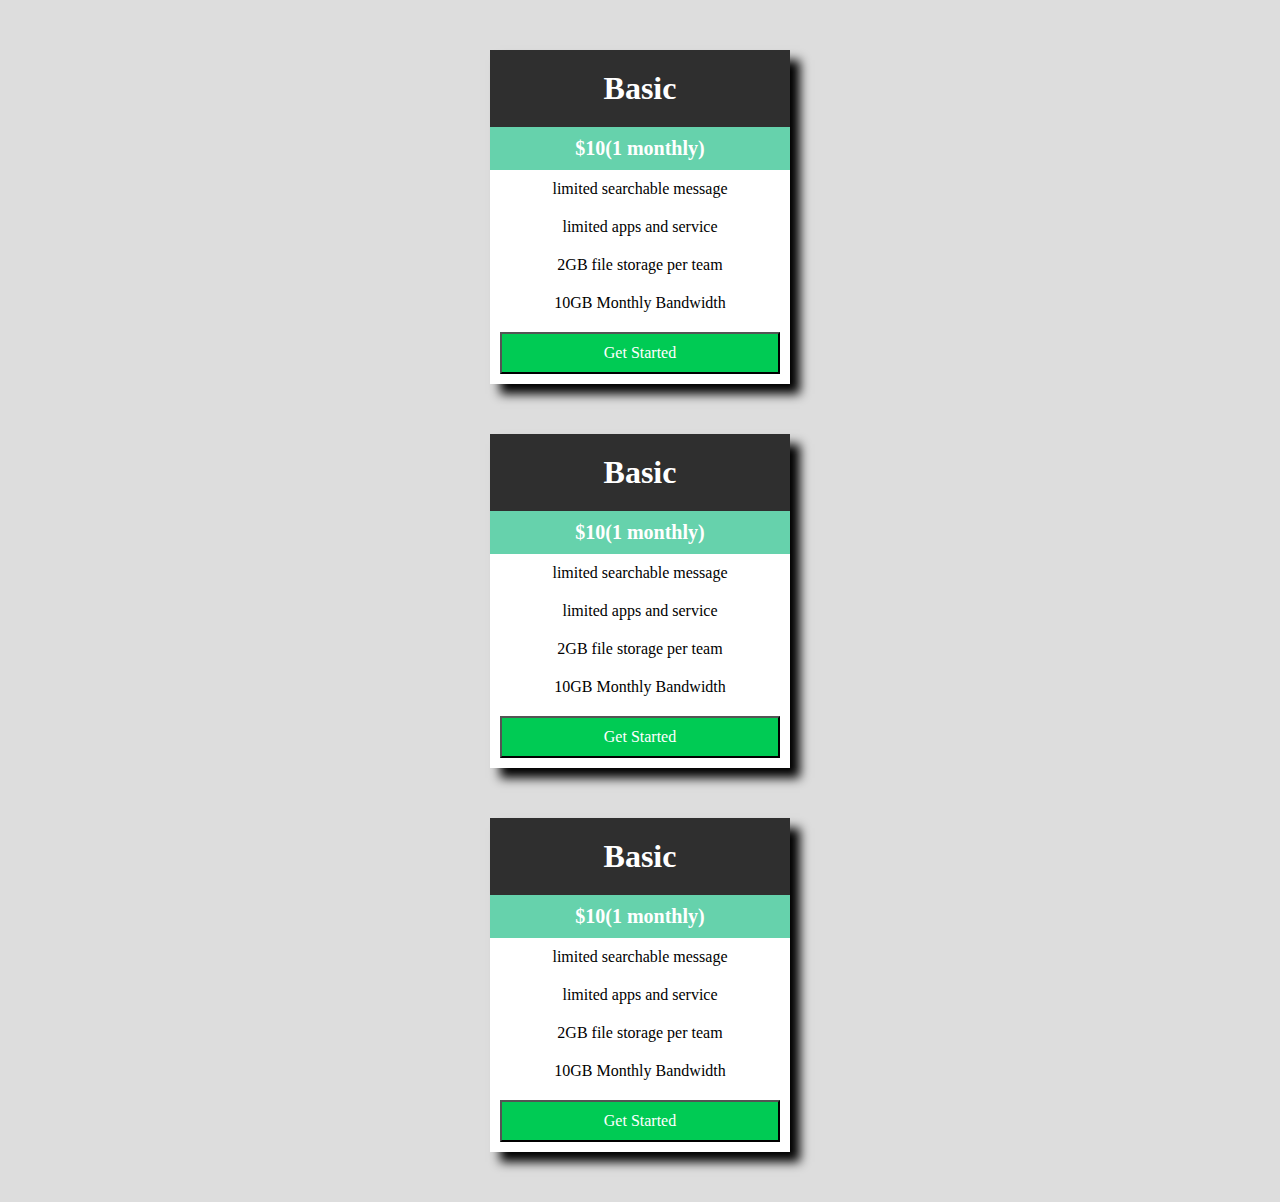
<file: priceplan/index.html>
<!DOCTYPE html>
<html lang="ko">
<head>
    <meta charset="UTF-8">
    <title>프라이스플랜</title>
    <link href="style.css" rel="stylesheet" type="text/css">
</head>
<body>
    <div class="container">
        <div class="header">
            <h1>Basic</h1>
        </div>
        <div class="fee">
            <h2>$10(1 monthly)</h2>
        </div>
        <div class="items">
            <ul>
                <li>limited searchable message</li>
                <li>limited apps and service</li>
                <li>2GB file storage per team</li>
                <li>10GB Monthly Bandwidth</li>
                <li class="btn">
                    <button>Get Started</button>
                </li>
            </ul>
        </div>
    </div>
    <div class="container">
        <div class="header">
            <h1>Basic</h1>
        </div>
        <div class="fee">
            <h2>$10(1 monthly)</h2>
        </div>
        <div class="items">
            <ul>
                <li>limited searchable message</li>
                <li>limited apps and service</li>
                <li>2GB file storage per team</li>
                <li>10GB Monthly Bandwidth</li>
                <li class="btn">
                    <button>Get Started</button>
                </li>
            </ul>
        </div>
    </div>
    <div class="container">
        <div class="header">
            <h1>Basic</h1>
        </div>
        <div class="fee">
            <h2>$10(1 monthly)</h2>
        </div>
        <div class="items">
            <ul>
                <li>limited searchable message</li>
                <li>limited apps and service</li>
                <li>2GB file storage per team</li>
                <li>10GB Monthly Bandwidth</li>
                <li class="btn">
                    <button>Get Started</button>
                </li>
            </ul>
        </div>
    </div>
</body>
</html>
</file>
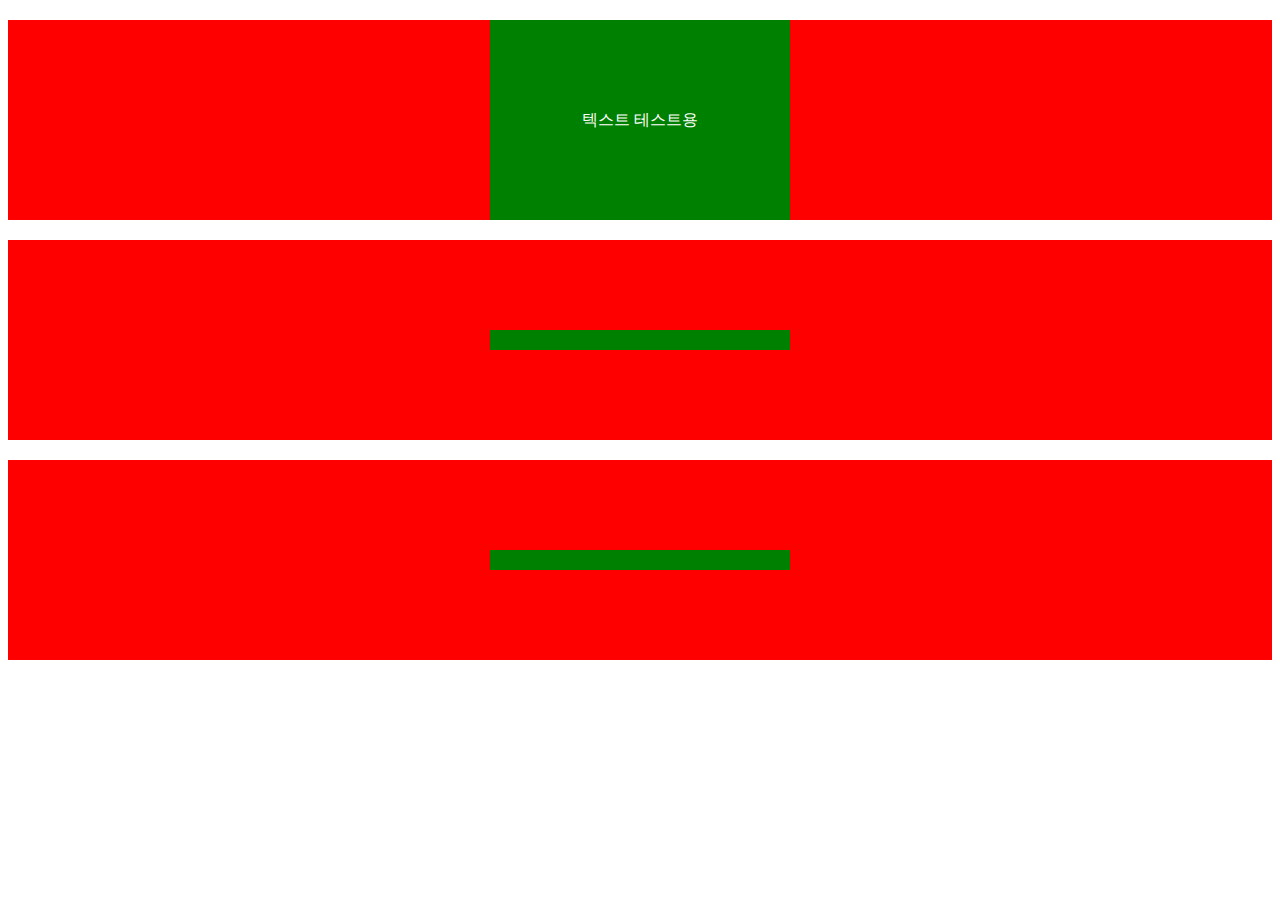
<file: alignEx/test.html>
<!DOCTYPE html>
<html lang="ko">
<head>
    <title>타이틀</title>
    <meta charset="UTF-8"/>
    <link href="style.css" rel="stylesheet" type="text/css"/>
</head>
<body>

    <div class="outer block1">
        <div class="inner">
            텍스트 테스트용
        </div>
    </div>
    <div class="outer block2">
        <div class="inner">
        </div>
    </div>
    <div class="outer block3">
        <div class="inner">
        </div>
    </div>

</body>
</html>
</file>
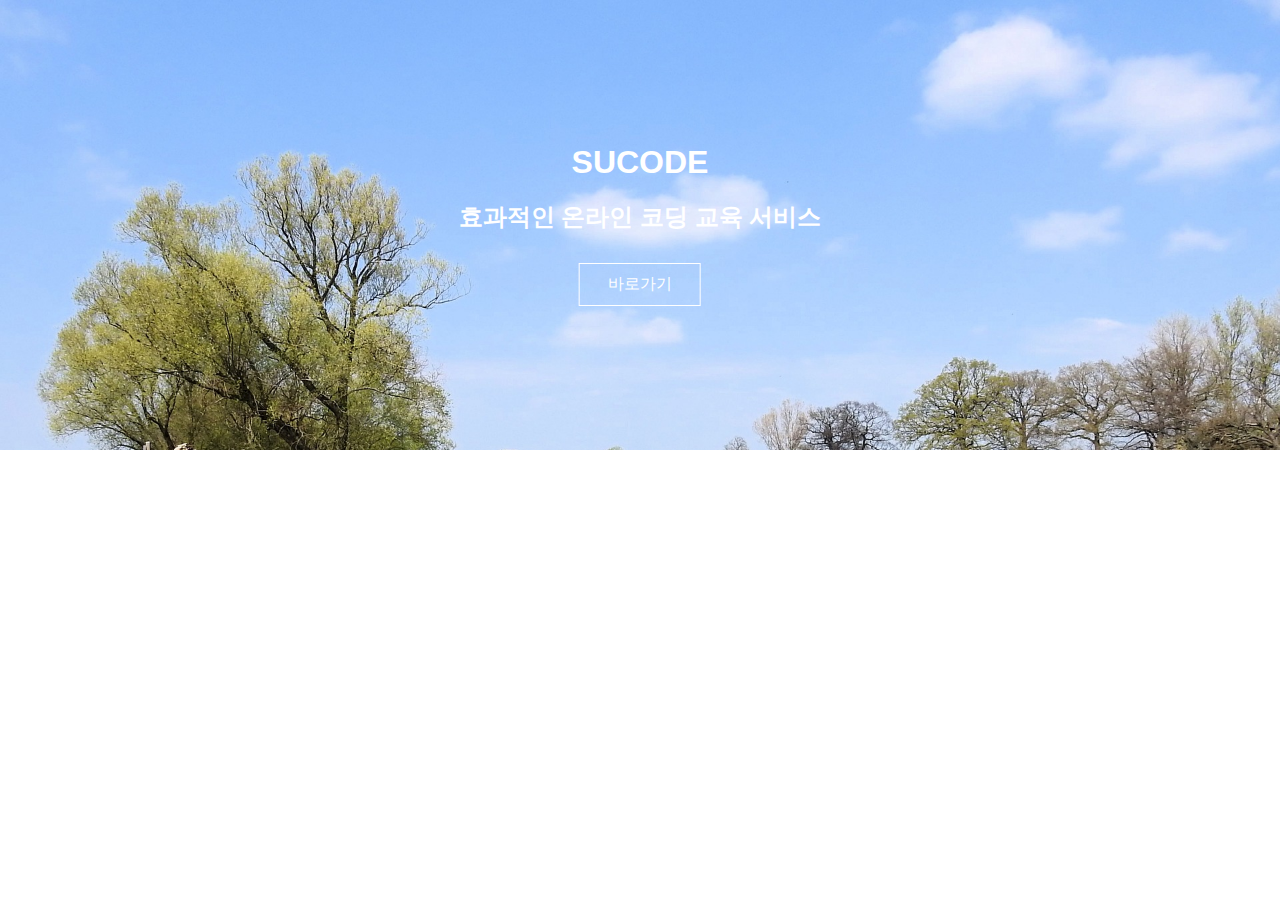
<file: banner/test.html>
<!DOCTYPE html>
<html lang="ko">
<head>
    <meta charset="utf-8"/>
    <title>배너(banner)</title>
    <link href="style.css" rel="stylesheet" type="text/css"/>

</head>
<body>
<div class="banner">
    <div class="container">
        <h1>SUCODE</h1>
        <h2>효과적인 온라인 코딩 교육 서비스</h2>
        <a href="#">바로가기</a>
    </div>
</div>
</body>
</html>
</file>
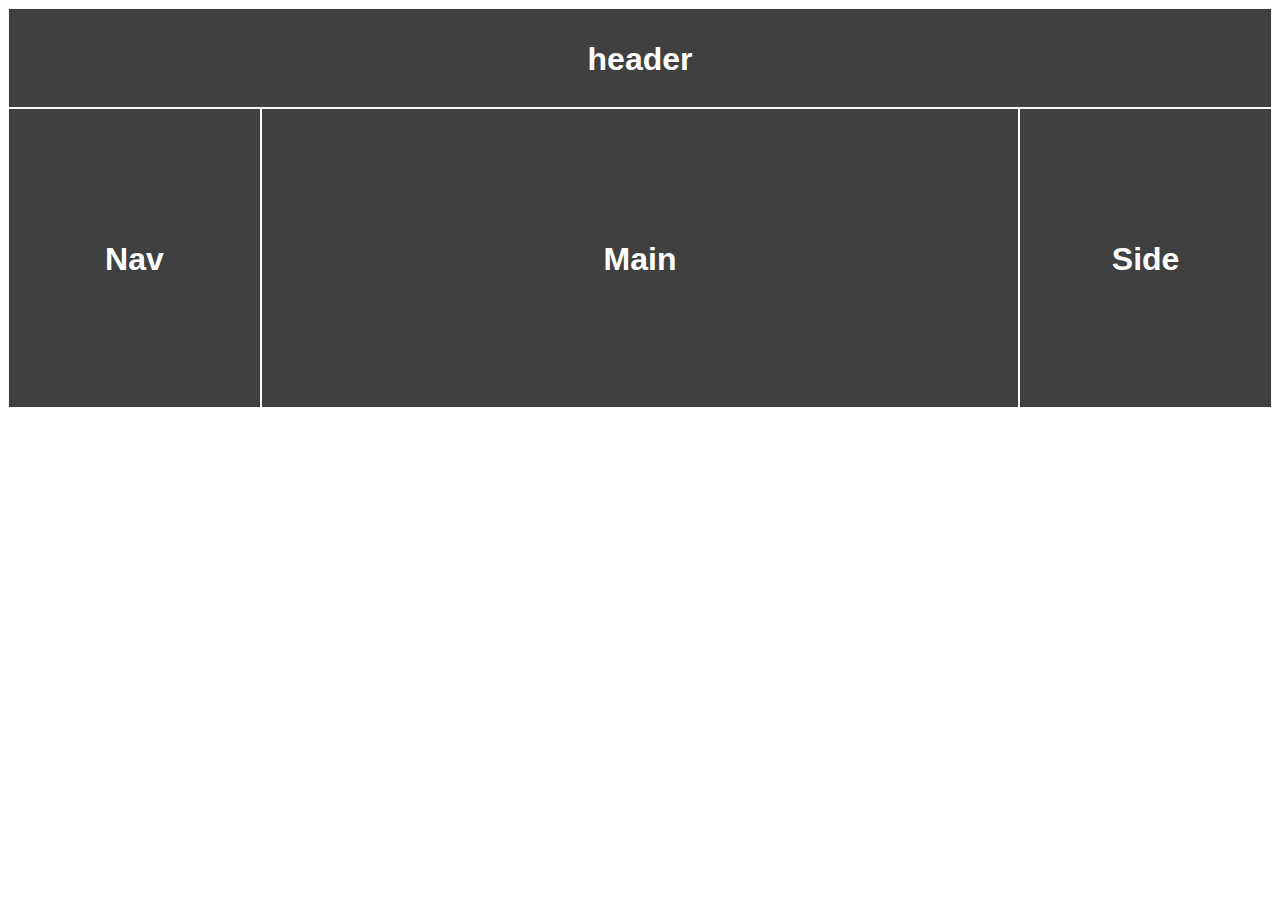
<file: holygraillayout/test.html>
<!DOCTYPE html>
<html>
<head>
    <meta charset="utf-8"/>
    <title>성배레이아웃(Holy Grail Layout)</title>
    <link href="style.css" rel="stylesheet" type="text/css">
</head>
<body>
<div class="my-box header">
    <h1>header</h1>
</div>
<div class="my-box nav">
    <h1>Nav</h1>
</div>
<div class="my-box main">
    <h1>Main</h1>
</div>
<div class="my-box side">
    <h1>Side</h1>
</div>
<div class="my-box footer">
    <h1>Footer</h1>
</div>
</body>
</html>
</file>
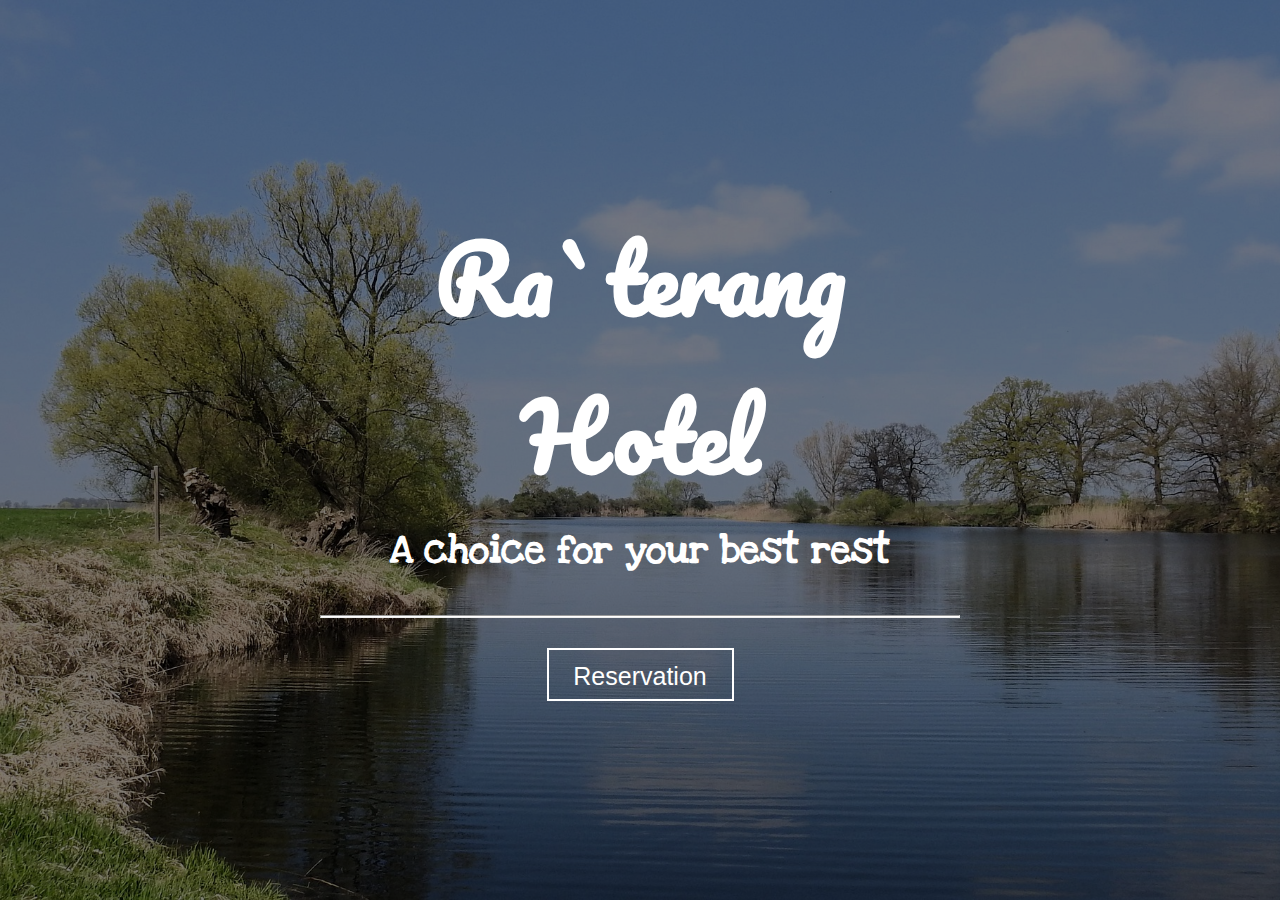
<file: homepage/test.html>
<!DOCTYPE html>
<html lang="ko">
<head>
    <meta charset="utf-8" />
    <title>라테랑호텔</title>
    <link href="style.css" rel="stylesheet" type="text/css">
    <link href="https://fonts.googleapis.com/css?family=Love+Ya+Like+A+Sister|Pacifico&display=swap" rel="stylesheet">

</head>
<body>
<div class="wrap">
    <div class="mask"></div>
    <div class="contents">
        <h1>Ra`terang Hotel</h1>
        <h2>A choice for your best rest</h2>
        <hr>
        <a href="#">Reservation</a>
    </div>
</div>
</body>
</html>
</file>
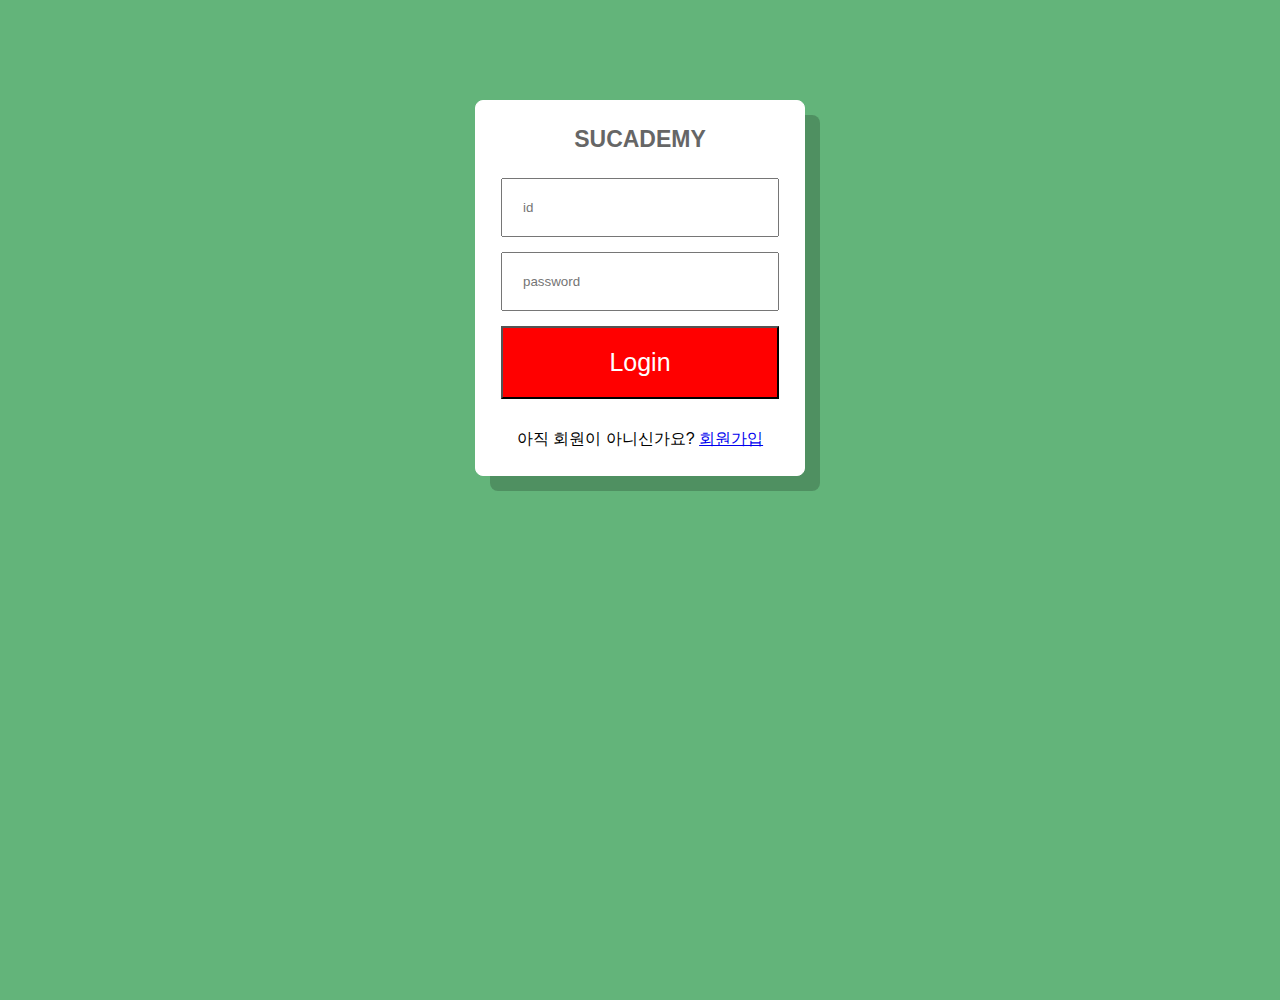
<file: login/test.html>
<!DOCTYPE html>
<html lang="ko">
<head>
    <meta charset="utf-8"/>
    <title>로그인 페이지</title>
    <link href="style.css" rel="stylesheet" type="text/css">
</head>
<body>
<div class="login">
    <h1>SUCADEMY</h1>
    <form>
        <input placeholder="id" type="text">
        <input placeholder="password" type="password">
        <button>Login</button>
        <p>아직 회원이 아니신가요? <a href="#">회원가입</a></p>
    </form>
</div>
</body>
</html>
</file>
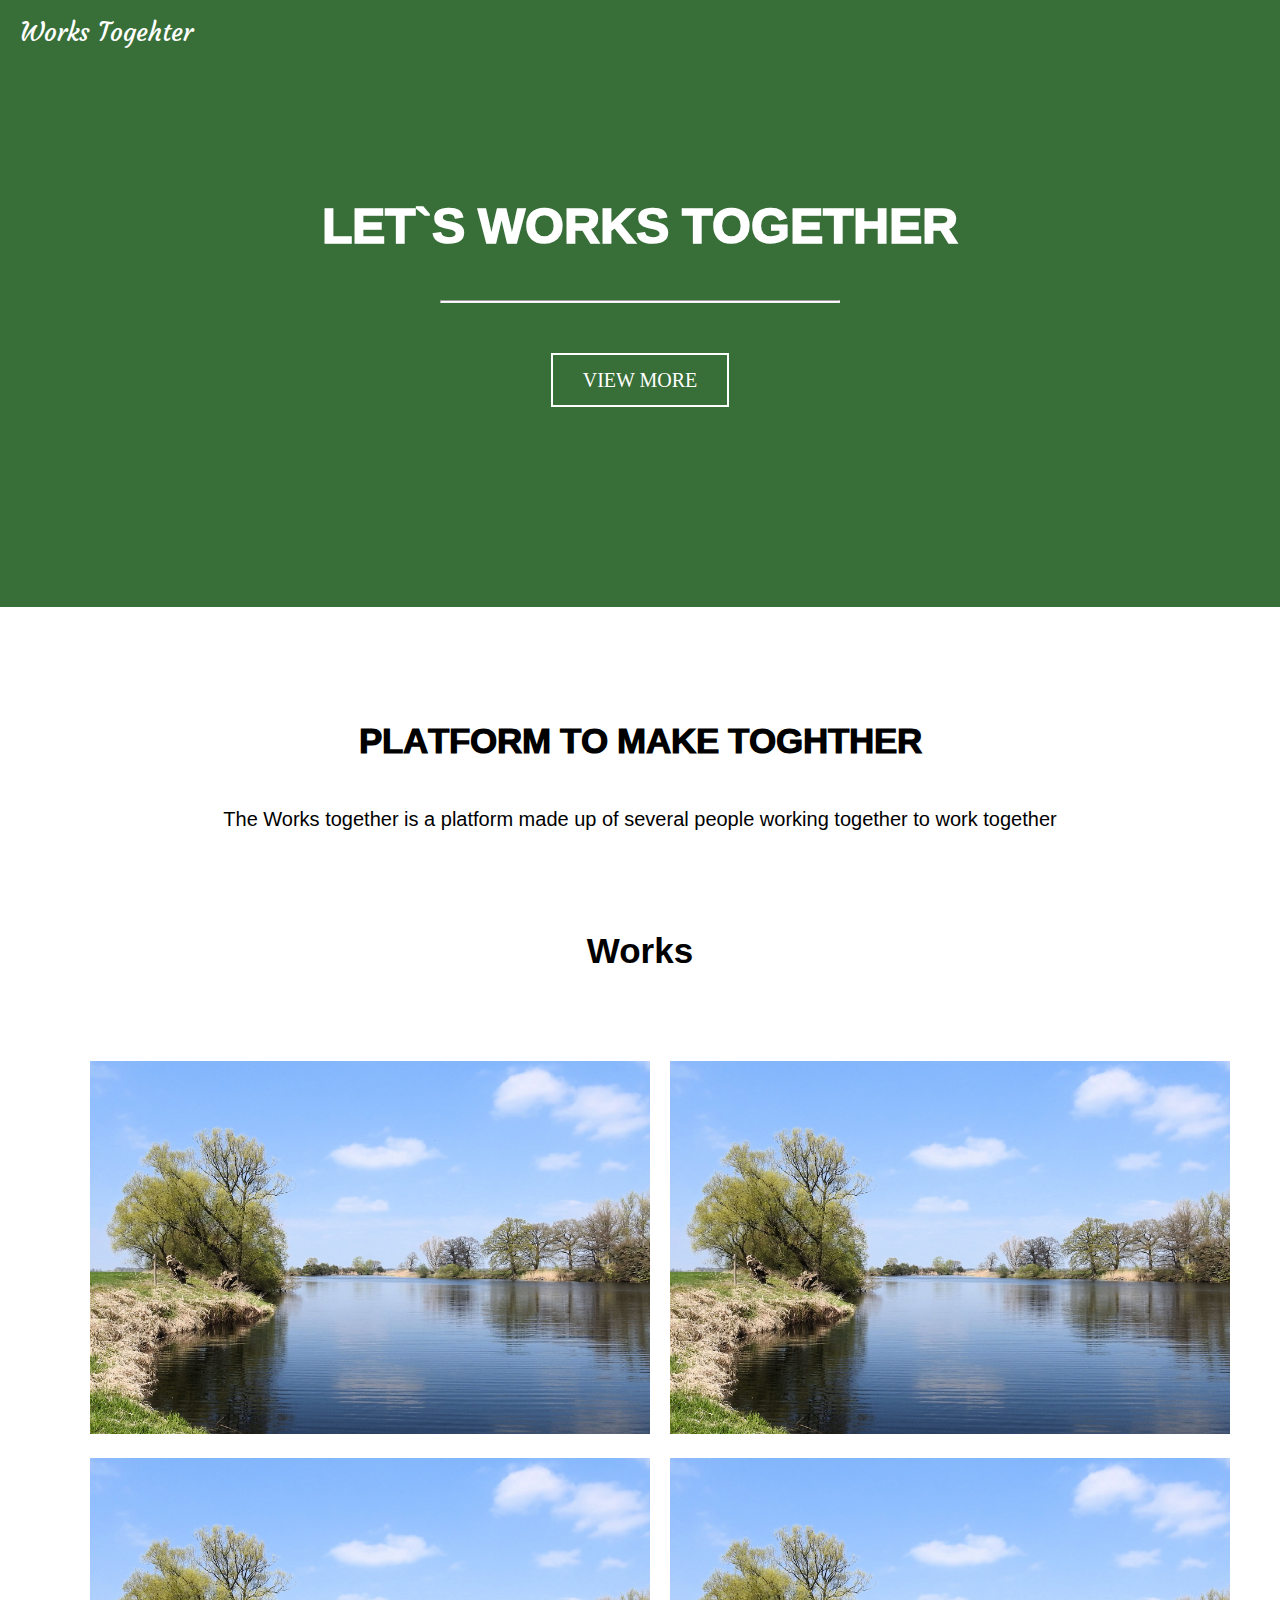
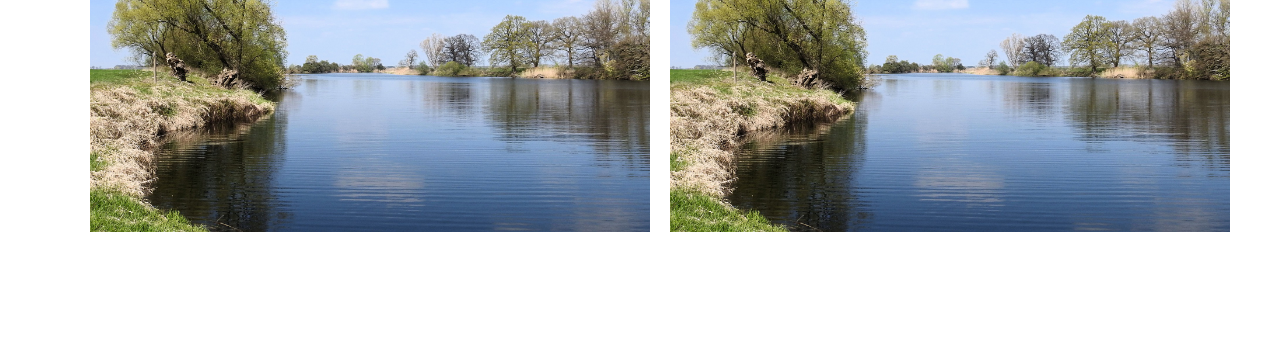
<file: workstogether/test.html>
<!DOCTYPE html>
<html lang="ko">
<head>
    <meta charset="utf-8"/>
    <title>Works Together</title>
    <link href="style.css" rel="stylesheet" type="text/css"/>
    <link href="https://fonts.googleapis.com/css?family=Courgette|Ramabhadra&display=swap" rel="stylesheet">

</head>
<body>

<div class="banner-container">
    <div class="banner">
        <div class="logo">
            <p>Works Togehter</p>
        </div>
        <div class="content">
            <h1>LET`S WORKS TOGETHER</h1>
            <hr>
            <a href="#">VIEW MORE</a>
        </div>
    </div>
</div>

<div class="main">

    <h1>PLATFORM TO MAKE TOGHTHER</h1>
    <p>The Works together is a platform made up of several people working together to work together</p>
    <h2>Works</h2>

    <div class="picture_list">
        <ul>
            <li class="picture1">
                <img alt="그림1" src="../b.jpg">
            </li>
            <li class="picture2">
                <img alt="그림2" src="../b.jpg">
            </li>
            <li class="picture3">
                <img alt="그림3" src="../b.jpg">
            </li>
            <li class="picture4">
                <img alt="그림4" src="../b.jpg">
            </li>
        </ul>
    </div>

</div>
</body>
</html>
</file>
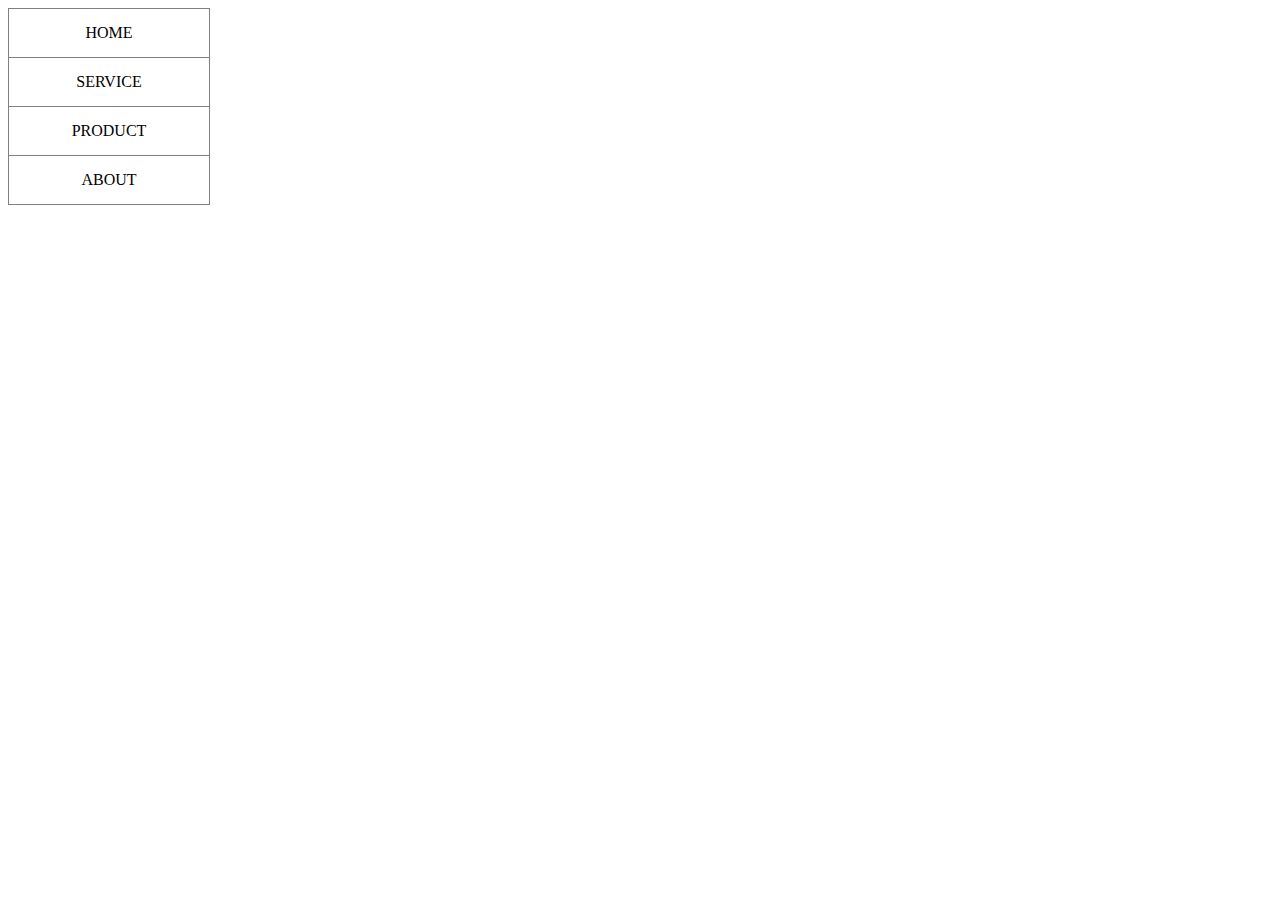
<file: liststyle/style1/test.html>
<!DOCTYPE html>
<html lang="ko">
<head>
    <meta charset="UTF-8">
    <title>list-style</title>
    <link href="style.css" rel="stylesheet" type="text/css"/>
</head>
<body>
<div class="navigation">
    <ul class="vertical-nav">
        <li>
            <a href="#">HOME</a>
        </li>
        <li>
            <a href="#">SERVICE</a>
        </li>
        <li>
            <a href="#">PRODUCT</a>
        </li>
        <li>
            <a class="bn" href="#">ABOUT</a>
        </li>
    </ul>
</div>
</body>
</html>
</file>
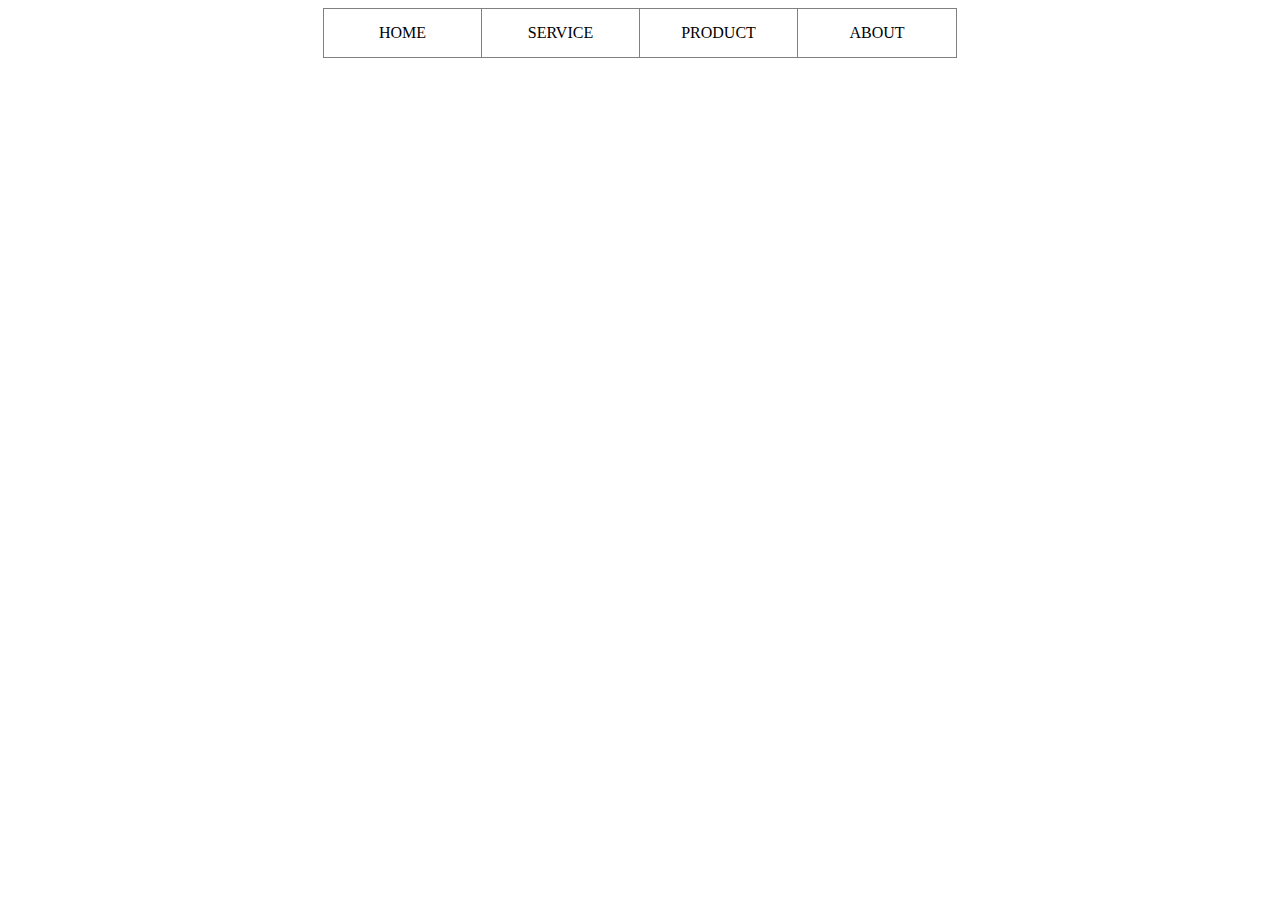
<file: liststyle/style2/test.html>
<!DOCTYPE html>
<html lang="ko">
<head>
    <meta charset="UTF-8">
    <title>list-style</title>
    <link href="style.css" rel="stylesheet" type="text/css"/>
</head>
<body>
<div class="navigation">
    <ul class="horizontal-nav">
        <li>
            <a href="#">HOME</a>
        </li>
        <li>
            <a href="#">SERVICE</a>
        </li>
        <li>
            <a href="#">PRODUCT</a>
        </li>
        <li>
            <a class="bn" href="#">ABOUT</a>
        </li>
    </ul>
</div>
</body>
</html>
</file>
<file: priceplan/style.css>
*{
    font-family: "Malgun Gothic", serif;
    box-sizing: border-box;
}
html, body{
    margin: 0;
    padding: 0;
}

h1, h2, ul, li{
    margin: 0;
    padding: 0;
}


body{
    background-color: #ddd;
}

li{
    list-style: none;
}

.container{
    width: 300px;
    text-align: center;
    margin: 50px auto 50px auto;
    box-shadow: 10px 10px 10px black;
}

.container .header{
    background-color: #2f2f2f;
    padding: 20px 0;
}

.container .header h1{
    font-size: 32px;
    color: white;
}

.container .fee{
    background-color: #66d2ac;
    padding: 10px 0;
}

.container .fee h2{
    font-size: 20px;
    color: white;
}

.container .items{
    background-color: white;
}

.container .items li{
    padding: 10px 0;
    font-size: 16px;
}

.container .items .btn{
    padding: 10px;
}

.container .items .btn button{
    background-color: #00cb54;
    font-size: 16px;
    padding: 10px 0;
    width: 100%;
    color: white;
}
</file>
<file: alignEx/style.css>
.outer{
    color: white;
    background-color: red;
    height: 200px;
    margin: 20px 0;
}

.inner{
    width: 300px;
    background-color: green;
    min-height: 20px;
}

/*=================================
** 1. 텍스트가 한 줄일 경우
 ==================================*/
.block1 > .inner{
    line-height: 200px;
    margin-left: auto;
    margin-right: auto;
    text-align: center;
}
/*=================================
** 2. position 속성을 이용한 위치 제어
 ==================================*/
.block2{
    position: relative;
}

.block2 > .inner{
    position: absolute;
    top: 50%;
    left: 50%;
    margin-left: -150px;
    margin-top: -10px;
}
/*=================================
** 3. position과 transform을 이용한 위치제어
 ==================================*/
.block3{
    position: relative;
}

.block3 > .inner{
    position: absolute;
    top: 50%;
    left: 50%;
    transform: translate(-50%, -50%);
}
</file>
<file: banner/style.css>
*{
    font-family: "Malgun Gothic", sans-serif;
    color: white;
    box-sizing: border-box;
}

html, body{
    margin: 0;
    padding: 0;
    height: 100%;
}

h1, h2{
    margin: 0;
    padding: 0;
}

.banner{
    height: 50%;
    background-image: url("../b.jpg");
    background-size: cover;
    position: relative;
}

.banner > .container{
    position: absolute;
    top: 50%;
    left: 50%;
    transform: translate(-50%, -50%);
    text-align: center;
}

.banner > .container > h1{
    font-size: 32px;
    font-weight: bold;
}

.banner > .container > h2{
    font-size: 24px;
    font-weight: bold;
    margin-top: 20px;
    margin-bottom: 30px;
}

.banner > .container > .btn{
    width: 122px;
    height: 43px;
    border: 1px solid white;
    margin-left: auto;
    margin-right: auto;
}

.banner a{
    width: 122px;
    height: 43px;
    padding: 10px;
    font-size: 16px;
    color: inherit;
    text-decoration: none;
    display: inline-block;
    border: 1px solid white;
}
</file>
<file: holygraillayout/style.css>
* {
    font-family: "Malgun Ghothic", arial, sans-serif;
    box-sizing: border-box;
}

h1 {
    margin: 0;
}

.my-box {
    background: #404040;
    color: white;
    border: 1px solid #f9f9f9;
    text-align: center;
}

.header {
    width: 100%;
    height: 100px;
    line-height: 100px;
}

.nav {
    width: 20%;
    height: 300px;
    line-height: 300px;
    float: left;
}

.main {
    width: 60%;
    height: 300px;
    line-height: 300px;
    float: left;
}

.side {
    width: 20%;
    height: 300px;
    line-height: 300px;
    float: left;
}

.side::after {
    content: "";
    clear: both;
}

.footer {
    width: 100%;
    height: 100px;
    line-height: 100px;
}
</file>
<file: homepage/style.css>
*{
    box-sizing: border-box;
}

html, body{
    margin: 0;
    padding: 0;
    height: 100%;
}

h1, h2{
    margin: 0;
}

.wrap{
    width: 100%;
    height: 100%;
    background: url("../b.jpg") rgba(0, 0, 0, 0.5) no-repeat;
    background-size: cover;
    position: relative;
    color: white;
}
.wrap .mask{
    width: 100%;
    height: 100%;
    position: absolute;
    background: rgba(0,0,0,0.5);
}
.wrap .contents{
    text-align: center;
    position: absolute;
    top: 50%;
    left: 50%;
    transform: translate(-50%, -50%);
}

.wrap .contents h1 {
    font-size: 90px;
    font-family: 'Pacifico', cursive;
}

.wrap .contents h2{
    font-size: 40px;
    margin-top: 10px;
    font-family: 'Love Ya Like A Sister', cursive;
}

.wrap .contents hr{
    height: 3px;
    background: white;
    margin-top: 40px;
    margin-bottom: 30px;
}

.wrap .contents a{
    width: 187px;
    height: 53px;
    color: inherit;
    text-decoration: none;
    font-size: 25px;
    font-family: Arial, serif;
    display: inline-block;
    line-height: 53px;
    border: 2px solid white;
}
</file>
<file: login/style.css>
* {
    box-sizing: border-box;
}

html, body {
    margin: 0;
    padding: 0;
    width: 100%;
    height: 100%;
}

h1, p {
    margin: 0;
}

body {
    background: #63b47a;
    font-family: "Malgun Gothic", Arial, sans-serif;
}

.login {
    width: 330px;
    border: 1px solid white;
    border-radius: 8px;
    background: white;
    box-shadow: 15px 15px rgba(0, 0, 0, 0.2);
    margin-left: auto;
    margin-right: auto;
    margin-top: 100px;
    padding: 25px;
    text-align: center;
}

.login h1 {
    font-size: 23px;
    color: #666;
    margin-bottom: 25px;
}

.login input {
    width: 100%;
    display: block;
    padding: 20px;
    margin-bottom: 15px;
}

.login button {
    width: 100%;
    background: red;
    padding: 20px;
    color: white;
    font-size: 25px;
    margin-bottom: 30px;
}

.login p {
    font-size: 16px;
}
</file>
<file: workstogether/style.css>
* {
    box-sizing: border-box;
}

html, body {
    margin: 0;
    padding: 0;
}

h1, h2, p {
    margin: 0;
}

.banner-container {
    background-color: #386E38;
    line-height: 1;
}

.banner .logo {
    position: absolute;
    top: 20px;
    left: 20px;
    margin: 0;
    font-family: 'Courgette', cursive;
    font-size: 25px;
}


.banner {
    width: 1200px;
    margin: 0 auto;
    padding: 200px 0;
    text-align: center;
    color: white;
}

.banner h1 {
    font-size: 50px;
    font-family: 'Ramabhadra', sans-serif;
}

.banner hr {
    width: 400px;
    height: 3px;
    background: white;
    margin: 50px auto;
}

.banner a {
    font-size: 20px;
    padding: 15px 30px;
    border: 2px solid white;
    background: transparent;
    display: inline-block;
    color: inherit;
    text-decoration: none;
}

.main {
    width: 1200px;
    margin: 0 auto;
    padding: 100px 0;
    text-align: center;
}

.main h1 {
    font-family: 'Ramabhadra', sans-serif;
    font-size: 35px;
    margin-bottom: 35px;
}

.main p {
    font-family: Arial, serif;
    font-size: 20px;
    margin-bottom: 100px;
}

.main h2 {
    font-family: Arial, serif;
    font-size: 35px;
    font-weight: bold;
    margin-bottom: 80px;
}

.main .picture_list {

}

.main .picture_list li {
    list-style: none;
    width: 50%;
    float: left;
    padding: 10px;
}

.main .picture_list img {
    max-width: 100%;
    max-height: 100%;
}

.main .picture_list::after {
    content: "";
    display: block;
    clear: both;
}
</file>
<file: liststyle/style1/style.css>
.vertical-nav {
    padding: 0;
    margin: 0;
    border: 1px solid gray;
    width: 200px;
    text-align: center;

}

.vertical-nav li {
    list-style: none;
}

.vertical-nav li a {
    display: block;
    padding: 15px;
    border-bottom: 1px solid gray;
    text-decoration: none;
    color: inherit;
}

.vertical-nav li a.bn {
    border: none;
}

.vertical-nav li a:hover {
    background-color: red;
    color: white;
    font-weight: bold;
}
</file>
<file: liststyle/style2/style.css>
.horizontal-nav {
    margin: 0 auto;
    padding: 0;
    border: 1px solid gray;
    text-align: center;
    width: 50%;

}

.horizontal-nav::after {
    content: "";
    display: block;
    clear: both;
}

.horizontal-nav li {
    list-style: none;
    width: 25%;
    float: left;
}


.horizontal-nav li a {
    display: block;
    padding: 15px;
    text-decoration: none;
    color: inherit;
    border-right: 1px solid gray;
}

.horizontal-nav li a.bn {
    border-right: none;
}

.horizontal-nav li a:hover {
    background-color: red;
    color: white;
    font-weight: bold;
}
</file>
